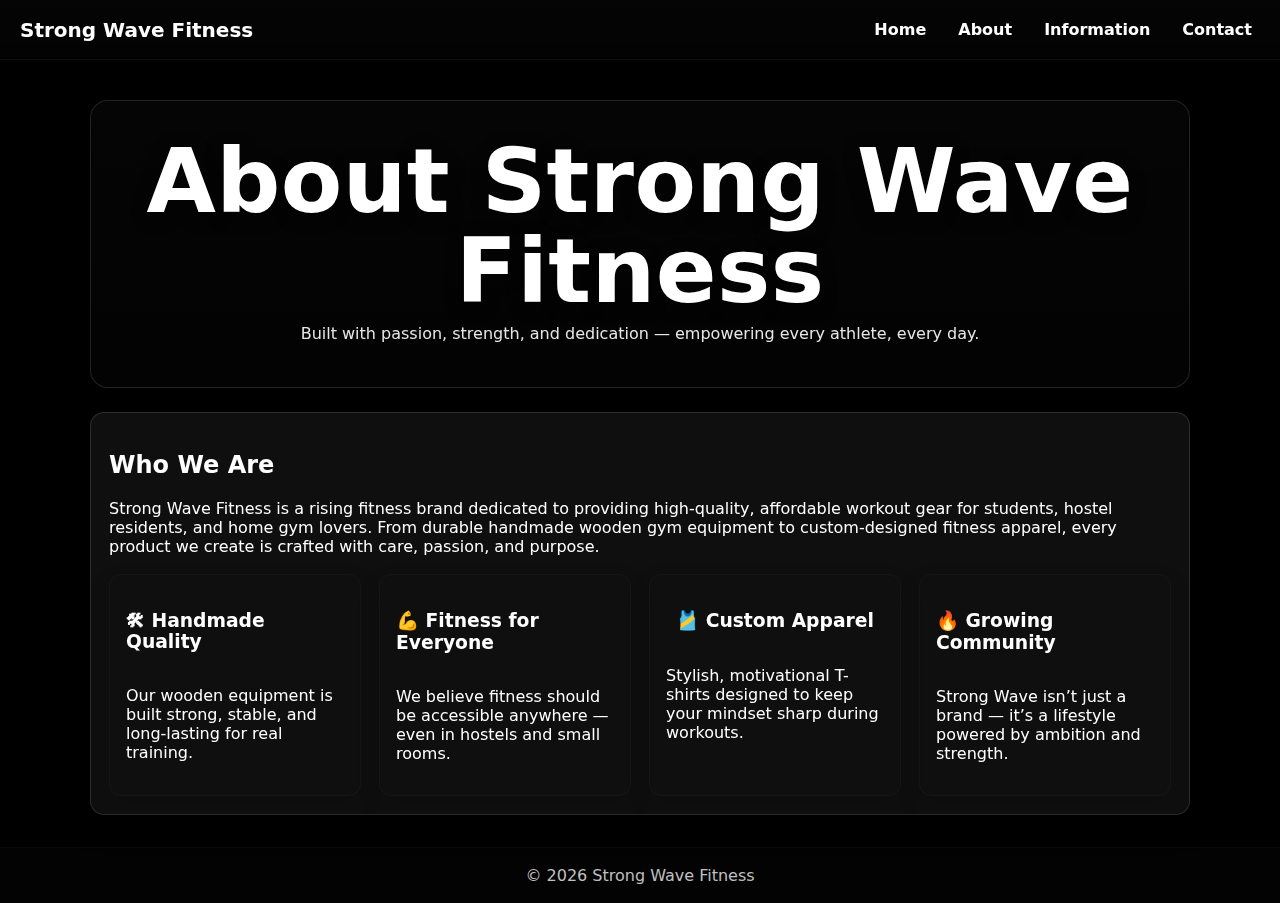
<file: about.html>
<!DOCTYPE html>
<html lang="en">
<head>
  <meta charset="utf-8"/>
  <meta name="viewport" content="width=device-width,initial-scale=1"/>
  <title>About - Strong Wave Fitness</title>
  <link rel="stylesheet" href="styles.css">
</head>
<body>
  <header class="site-header">
  <a class="site-brand" href="index.html">Strong Wave Fitness</a>
  <div class="nav" role="navigation" aria-label="Main">
    <a href="home.html">Home</a>
    <a href="about.html">About</a>
    <a href="information.html">Information</a>
    <a href="contact.html">Contact</a>
  </div>
</header>

  <main>
    <section class="hero">
      <h1 class="site-title">About Strong Wave Fitness</h1>
      <p style="color:rgba(255,255,255,0.9);max-width:900px;margin:8px auto">Built with passion, strength, and dedication — empowering every athlete, every day.</p>
    </section>

    <section class="panel" aria-labelledby="who">
      <h2 id="who">Who We Are</h2>
      <p>Strong Wave Fitness is a rising fitness brand dedicated to providing high-quality, affordable workout gear for students, hostel residents, and home gym lovers. From durable handmade wooden gym equipment to custom-designed fitness apparel, every product we create is crafted with care, passion, and purpose.</p>

      <div style="display:grid;grid-template-columns:repeat(auto-fit,minmax(220px,1fr));gap:18px;margin-top:18px">
        <div class="card" style="background:transparent;">
          <h3>🛠 Handmade Quality</h3>
          <p>Our wooden equipment is built strong, stable, and long-lasting for real training.</p>
        </div>
        <div class="card" style="background:transparent;">
          <h3>💪 Fitness for Everyone</h3>
          <p>We believe fitness should be accessible anywhere — even in hostels and small rooms.</p>
        </div>
        <div class="card" style="background:transparent;">
          <h3>🎽 Custom Apparel</h3>
          <p>Stylish, motivational T-shirts designed to keep your mindset sharp during workouts.</p>
        </div>
        <div class="card" style="background:transparent;">
          <h3>🔥 Growing Community</h3>
          <p>Strong Wave isn’t just a brand — it’s a lifestyle powered by ambition and strength.</p>
        </div>
      </div>
    </section>

    <footer class="site-footer">&copy; <span id="yr"></span> Strong Wave Fitness</footer>
  </main>

  <script src="scripts.js" defer></script>
</body>
</html>
</file>
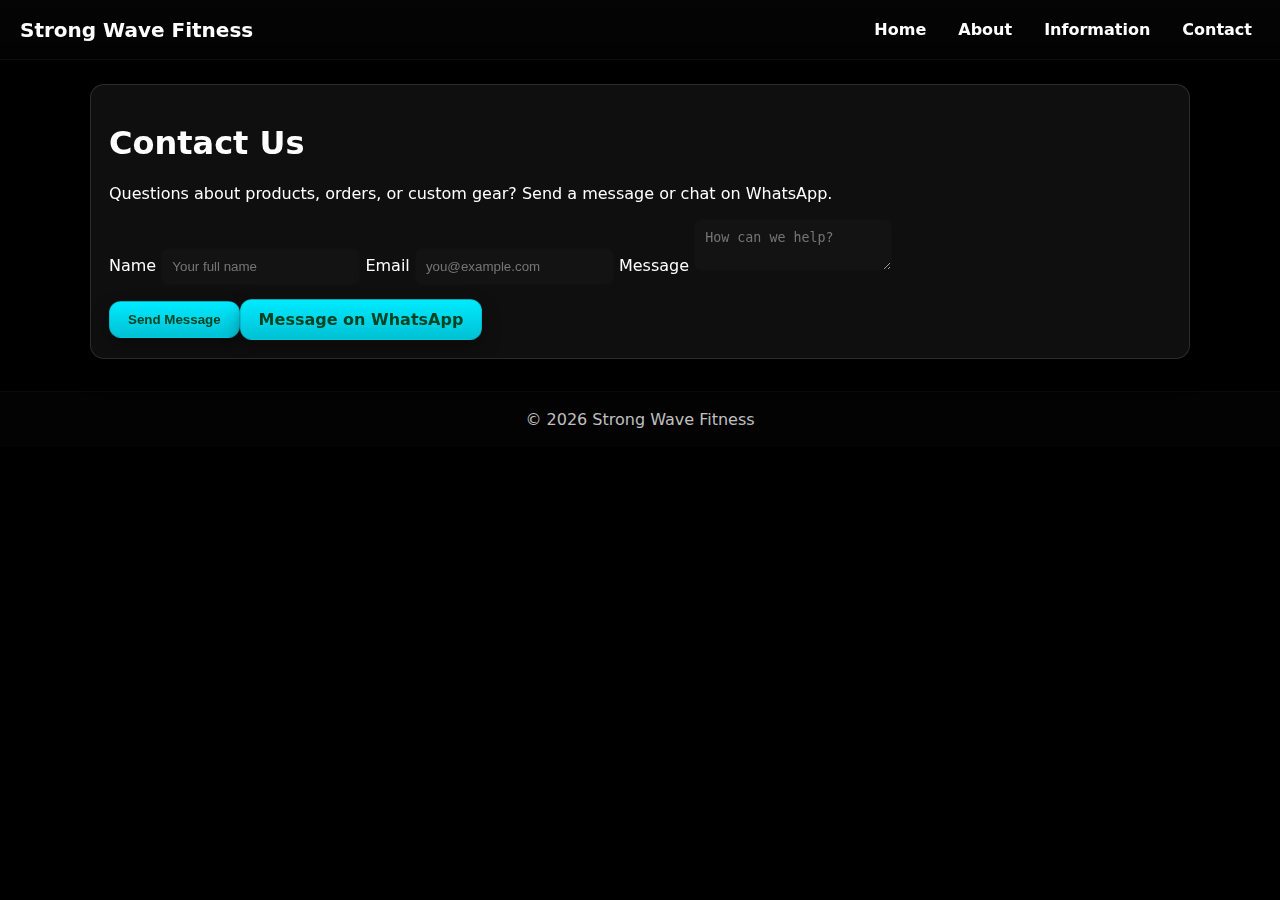
<file: contact.html>
<!DOCTYPE html>
<html lang="en">
<head>
  <meta charset="utf-8"/>
  <meta name="viewport" content="width=device-width,initial-scale=1"/>
  <title>Contact - Strong Wave Fitness</title>
  <link rel="stylesheet" href="styles.css">
</head>
<body>
<header class="site-header">
  <a class="site-brand" href="index.html">Strong Wave Fitness</a>
  <div class="nav" role="navigation" aria-label="Main">
    <a href="home.html">Home</a>
    <a href="about.html">About</a>
    <a href="information.html">Information</a>
    <a href="contact.html">Contact</a>
  </div>
</header>
  <main>
    <section class="panel">
      <h1>Contact Us</h1>
      <p>Questions about products, orders, or custom gear? Send a message or chat on WhatsApp.</p>

      <form id="contactForm" method="POST" action="https://formspree.io/f/movbyvnj">
        <input type="hidden" name="_subject" value="Website contact: Strong Wave Fitness">
        <label for="name">Name</label>
        <input id="name" name="name" required placeholder="Your full name">

        <label for="email">Email</label>
        <input id="email" name="email" type="email" required placeholder="you@example.com">

        <label for="message">Message</label>
        <textarea id="message" name="message" required placeholder="How can we help?"></textarea>

        <div style="margin-top:14px;display:flex;flex-wrap:wrap;align-items:center">
          <button class="btn" type="submit">Send Message</button>
          <a id="waBtn" class="btn" href="#">Message on WhatsApp</a>
        </div>
      </form>
    </section>

    <footer class="site-footer">&copy; <span id="yr"></span> Strong Wave Fitness</footer>
  </main>

  <!-- optionally define your WA number before scripts.js loads; fallback in scripts.js will be used if absent -->
  <script>window.SWF_WA_NUMBER = '94701421968';</script>
  <script src="scripts.js" defer></script>
</body>
</html>
</file>
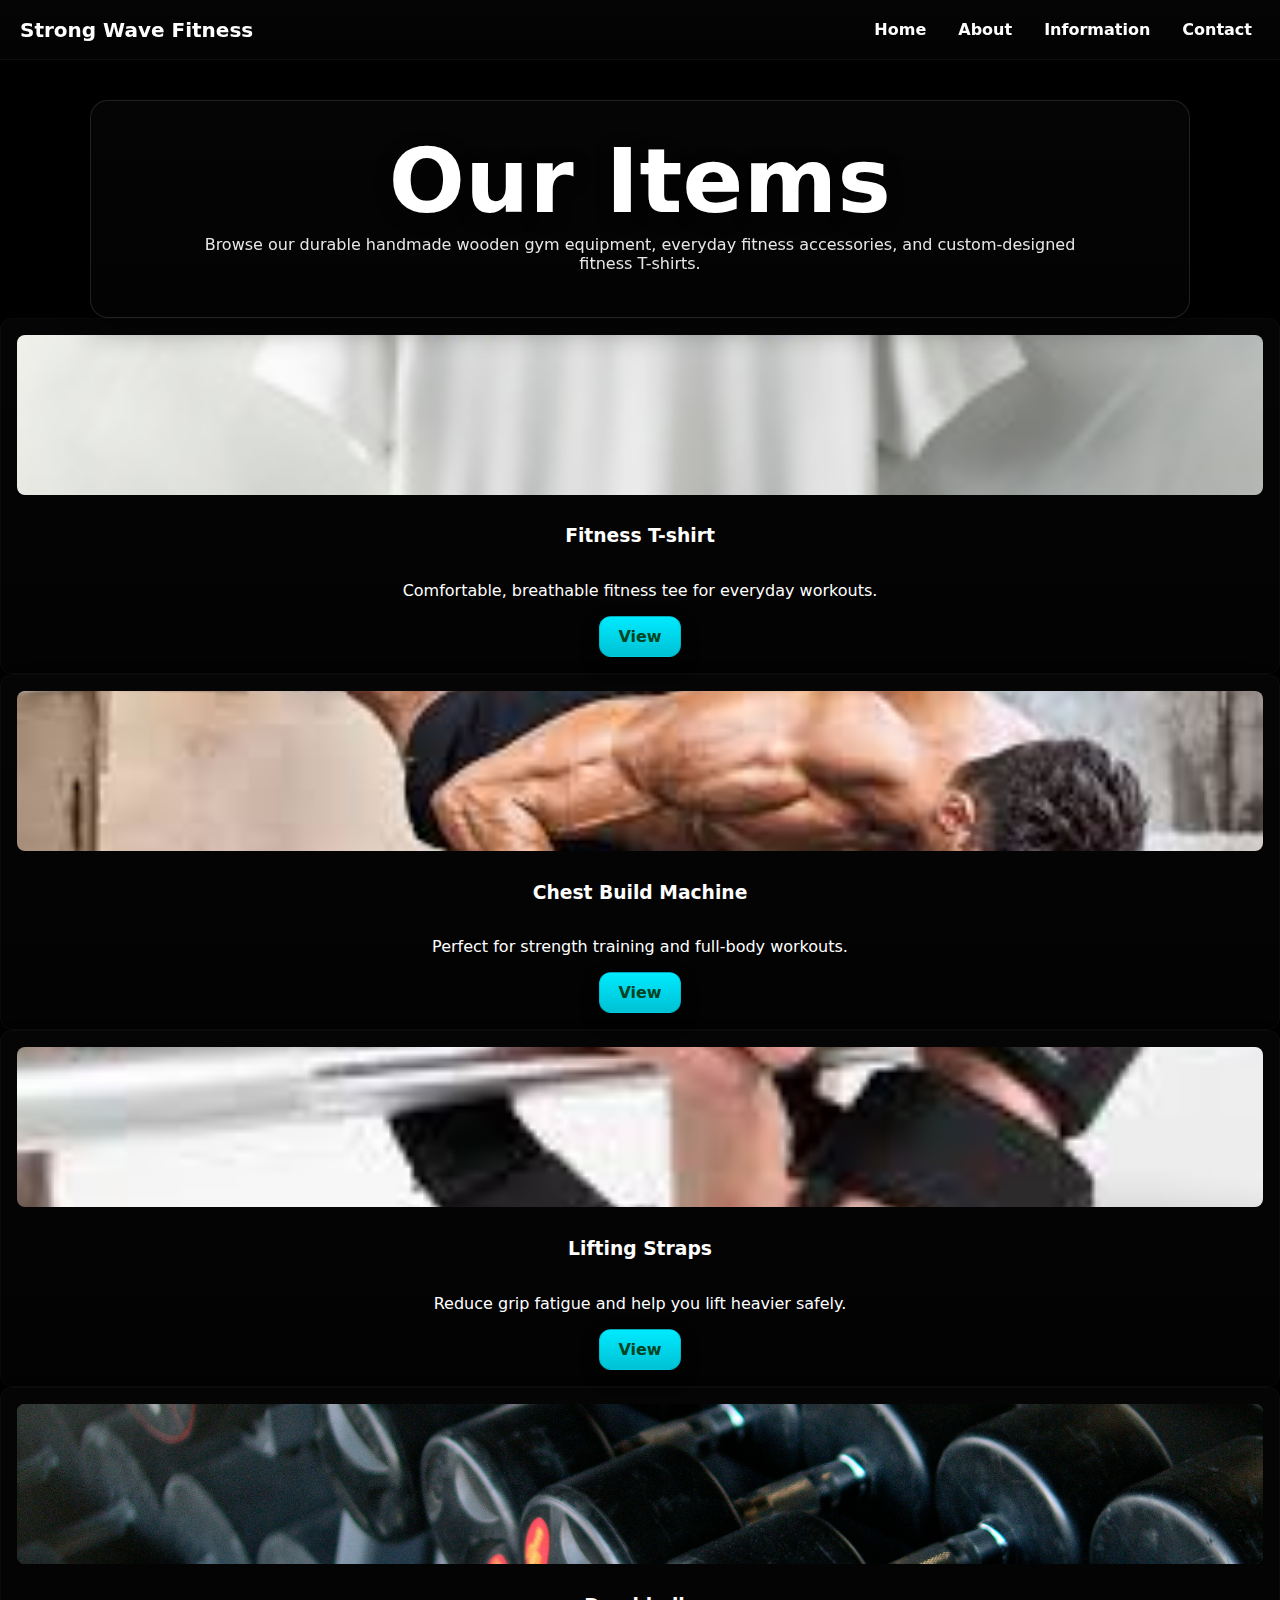
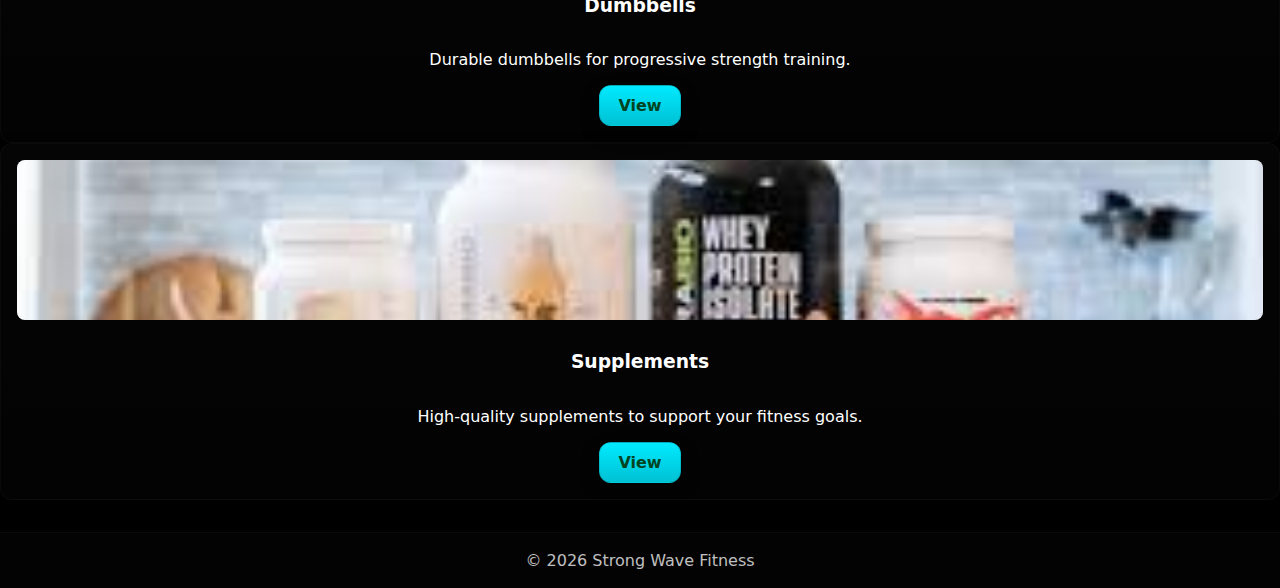
<file: home.html>
<!DOCTYPE html>
<html lang="en">
<head>
  <meta charset="utf-8" />
  <meta name="viewport" content="width=device-width,initial-scale=1" />
  <title>Home - Strong Wave Fitness</title>
  <link rel="stylesheet" href="styles.css">
</head>
<body>
  <header class="site-header">
  <a class="site-brand" href="index.html">Strong Wave Fitness</a>
  <div class="nav" role="navigation" aria-label="Main">
    <a href="home.html">Home</a>
    <a href="about.html">About</a>
    <a href="information.html">Information</a>
    <a href="contact.html">Contact</a>
  </div>
</header>
  <main>
    <section class="hero">
      <h1 class="site-title">Our Items</h1>
      <p style="color:rgba(255,255,255,0.9);max-width:900px;margin:8px auto">Browse our durable handmade wooden gym equipment, everyday fitness accessories, and custom-designed fitness T-shirts.</p>
    </section>

   <article class="card">
  <img src="101.jpg" alt="Fitness T-shirt" onerror="this.style.opacity=.6">
  <h3>Fitness T-shirt</h3>
  <p>Comfortable, breathable fitness tee for everyday workouts.</p>
  <a class="btn" href="product-fitness-tshirt.html">View</a>
</article>

      <article class="card">
        <img src="110.jpg" alt="Chest build machine" onerror="this.style.opacity=.6">
        <h3>Chest Build Machine</h3>
        <p>Perfect for strength training and full-body workouts.</p>
        <a class="btn" href="product-chest-machine.html">View</a>
      </article>

      <article class="card">
        <img src="109.jpg" alt="Lifting straps" onerror="this.style.opacity=.6">
        <h3>Lifting Straps</h3>
        <p>Reduce grip fatigue and help you lift heavier safely.</p>
        <a class="btn" href="product-lifting-straps.html">View</a>
      </article>

      <article class="card">
        <img src="108.jpg" alt="Dumbbells set" onerror="this.style.opacity=.6">
        <h3>Dumbbells</h3>
        <p>Durable dumbbells for progressive strength training.</p>
        <a class="btn" href="product-dumbbells.html">View</a>
      </article>

      <article class="card">
        <img src="105.jpg" alt="Supplements" onerror="this.style.opacity=.6">
        <h3>Supplements</h3>
        <p>High-quality supplements to support your fitness goals.</p>
        <a class="btn" href="product-supplements.html">View</a>
      </article>
    </section>

    <footer class="site-footer">&copy; <span id="yr"></span> Strong Wave Fitness</footer>
  </main>

  <script src="scripts.js" defer></script>
</body>
</html>
</file>
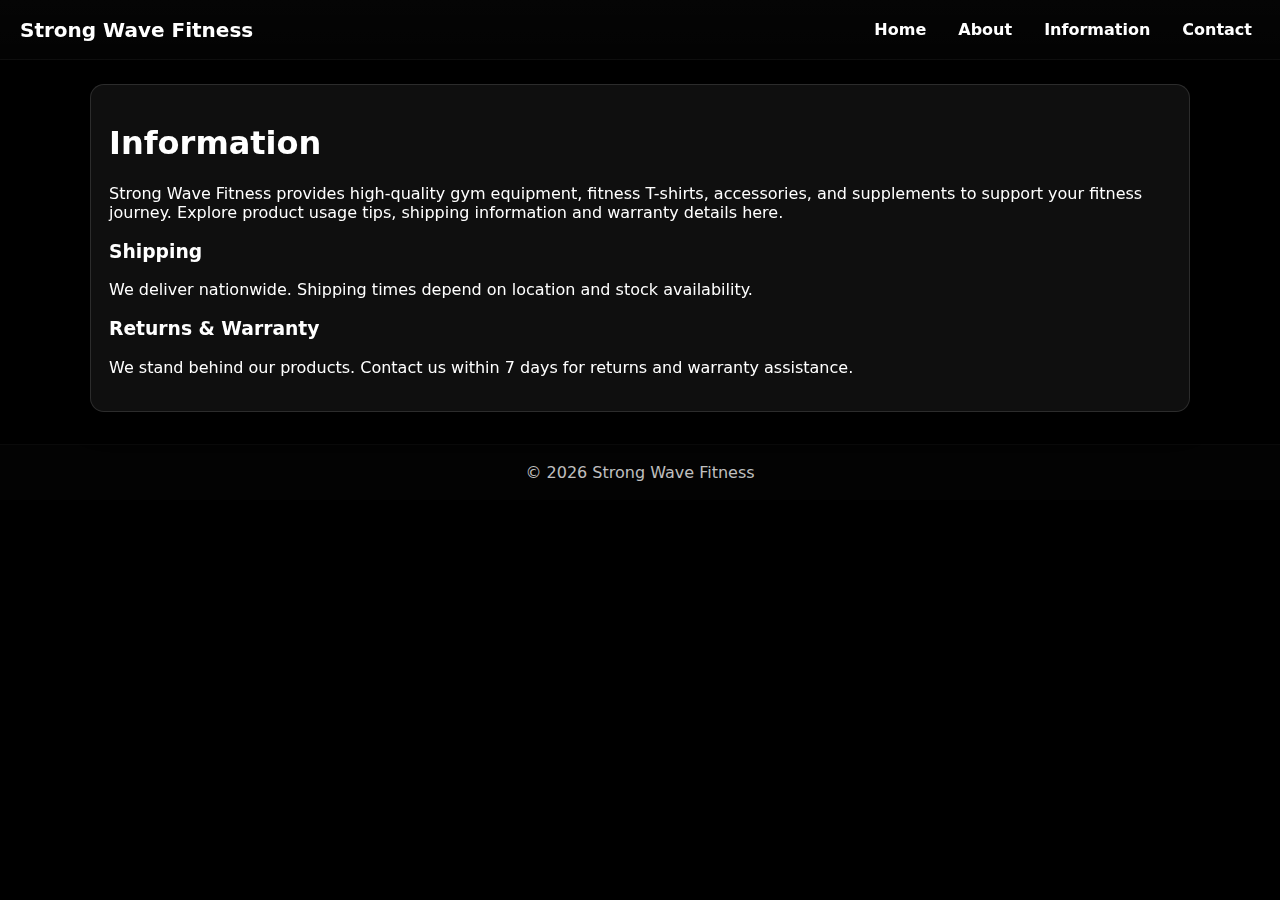
<file: information.html>
<!DOCTYPE html>
<html lang="en">
<head>
  <meta charset="utf-8"/>
  <meta name="viewport" content="width=device-width,initial-scale=1"/>
  <title>Information - Strong Wave Fitness</title>
  <link rel="stylesheet" href="styles.css">
</head>
<body>
 <header class="site-header">
  <a class="site-brand" href="index.html">Strong Wave Fitness</a>
  <div class="nav" role="navigation" aria-label="Main">
    <a href="home.html">Home</a>
    <a href="about.html">About</a>
    <a href="information.html">Information</a>
    <a href="contact.html">Contact</a>
  </div>
</header>

  <main>
    <section class="panel">
      <h1>Information</h1>
      <p>Strong Wave Fitness provides high-quality gym equipment, fitness T-shirts, accessories, and supplements to support your fitness journey. Explore product usage tips, shipping information and warranty details here.</p>

      <h3>Shipping</h3>
      <p>We deliver nationwide. Shipping times depend on location and stock availability.</p>

      <h3>Returns & Warranty</h3>
      <p>We stand behind our products. Contact us within 7 days for returns and warranty assistance.</p>
    </section>

    <footer class="site-footer">&copy; <span id="yr"></span> Strong Wave Fitness</footer>
  </main>

  <script src="scripts.js" defer></script>
</body>
</html>
</file>
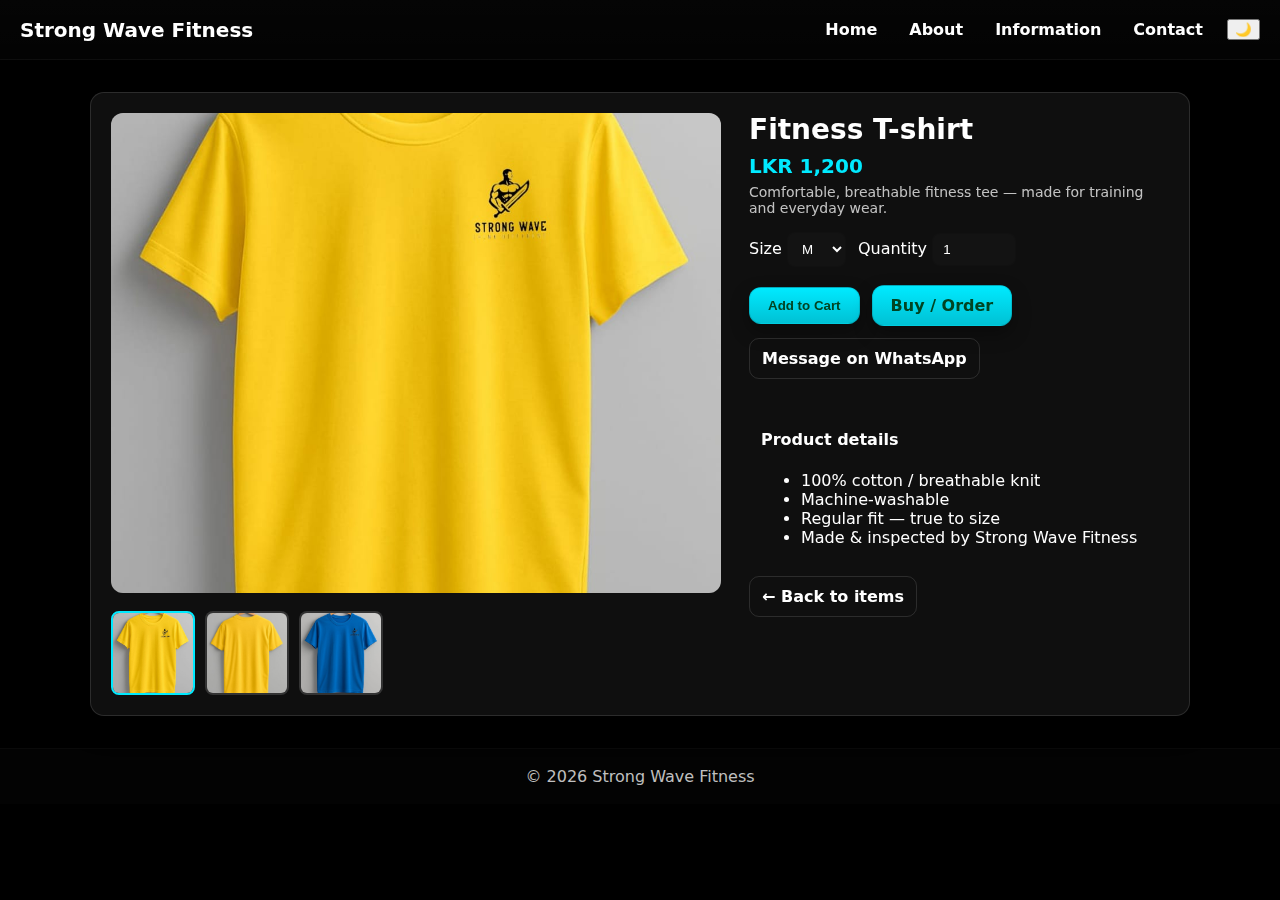
<file: product-fitness-tshirt.html>
<!DOCTYPE html>
<html lang="en">
<head>
  <meta charset="utf-8"/>
  <meta name="viewport" content="width=device-width,initial-scale=1"/>
  <title>Fitness T-shirt — Strong Wave Fitness</title>

  <!-- Use shared stylesheet -->
  <link rel="stylesheet" href="styles.css">
  <style>
    /* small page-specific overrides */
    .product-wrap{ max-width:1100px; margin:32px auto; padding:20px; display:grid; grid-template-columns: 1fr 420px; gap:28px; align-items:start; }
    .product-media{ display:flex; flex-direction:column; gap:12px }
    .product-media img{ width:100%; border-radius:12px; object-fit:cover; background:#333; height:480px; }
    .thumbs{ display:flex; gap:10px; margin-top:6px; }
    .thumbs img{ width:84px; height:84px; object-fit:cover; border-radius:8px; cursor:pointer; border:2px solid transparent; }
    .thumbs img.active{ border-color:var(--accent); }
    .product-info h1{ margin:0 0 8px; font-size:28px }
    .price{ font-weight:800; color:var(--accent); font-size:20px; margin-top:6px; }
    .meta{ color:var(--muted); margin-top:6px; font-size:14px }
    .options{ margin-top:16px; display:flex; gap:12px; align-items:center; flex-wrap:wrap }
    .select{ padding:8px 10px; border-radius:8px; border:1px solid rgba(0,0,0,0.08); }
    .qty{ width:84px; padding:8px 10px; border-radius:8px; border:1px solid rgba(0,0,0,0.08) }
    .actions{ margin-top:18px; display:flex; gap:12px; align-items:center; flex-wrap:wrap }
    .btn-ghost{ background:transparent; color:var(--text); border:1px solid rgba(255,255,255,0.12); padding:10px 12px; border-radius:10px; text-decoration:none; font-weight:700 }
    .specs{ margin-top:18px; background:transparent; padding:12px; border-radius:10px }
    @media(max-width:920px){ .product-wrap{ grid-template-columns:1fr; } .product-media img{ height:320px } }
  </style>
</head>
<body>
  <header class="site-header">
    <a class="site-brand" href="index.html">Strong Wave Fitness</a>
    <div class="nav" role="navigation" aria-label="Main">
      <a href="home.html">Home</a>
      <a href="about.html">About</a>
      <a href="information.html">Information</a>
      <a href="contact.html">Contact</a>
      <button class="theme-toggle" aria-label="Toggle theme">🌙</button>
    </div>
  </header>

  <main>
    <section class="panel product-wrap">

      <!-- Left: images -->
      <div class="product-media">
        <!-- main product image: using your uploaded file path so you can test immediately -->
        <img id="mainImage" src="images/tshirt1.jpg" alt="Fitness T-shirt">

<!-- THUMBNAILS -->
<div class="thumbs">
  <img src="images/tshirt1.jpg" class="active" data-src="images/tshirt1.jpg" alt="thumb1">
  <img src="images/tshirt2.jpg" data-src="images/tshirt2.jpg" alt="thumb2">
  <img src="images/tshirt3.jpg" data-src="images/tshirt3.jpg" alt="thumb3">
</div>
      </div>

      <!-- Right: product details -->
      <div class="product-info">
        <h1>Fitness T-shirt</h1>
        <div class="price">LKR 1,200</div>
        <div class="meta">Comfortable, breathable fitness tee — made for training and everyday wear.</div>

        <div class="options">
          <label>
            Size
            <select id="sizeSelect" class="select">
              <option value="S">S</option>
              <option value="M" selected>M</option>
              <option value="L">L</option>
              <option value="XL">XL</option>
            </select>
          </label>

          <label>
            Quantity
            <input id="qty" class="qty" type="number" min="1" value="1">
          </label>
        </div>

        <div class="actions">
          <button id="addCart" class="btn">Add to Cart</button>
          <a id="buyNow" class="btn" href="contact.html">Buy / Order</a>
          <a id="waDirect" class="btn-ghost" href="#" title="Message on WhatsApp">Message on WhatsApp</a>
        </div>

        <div class="specs">
          <h4>Product details</h4>
          <ul>
            <li>100% cotton / breathable knit</li>
            <li>Machine-washable</li>
            <li>Regular fit — true to size</li>
            <li>Made & inspected by Strong Wave Fitness</li>
          </ul>
        </div>

        <div style="margin-top:12px">
          <a class="btn-ghost" href="home.html">← Back to items</a>
        </div>
      </div>
    </section>
  </main>

  <footer class="site-footer">&copy; <span id="yr"></span> Strong Wave Fitness</footer>

  <!-- set WA number for shared scripts.js -->
  <script>window.SWF_WA_NUMBER = '94701421968';</script>
  <script src="scripts.js" defer></script>

  <script>
    // thumbnail click -> change main image
    document.addEventListener('DOMContentLoaded', function(){
      document.querySelectorAll('.thumbs img').forEach(thumb=>{
        thumb.addEventListener('click', function(){
          document.querySelectorAll('.thumbs img').forEach(t=>t.classList.remove('active'));
          thumb.classList.add('active');
          const src = thumb.getAttribute('data-src') || thumb.src;
          document.getElementById('mainImage').src = src;
        });
      });

      // Add to cart (simple front-end demo)
      document.getElementById('addCart').addEventListener('click', function(){
        const size = document.getElementById('sizeSelect').value;
        const qty = Number(document.getElementById('qty').value || 1);
        alert(`Added ${qty} x Fitness T-shirt (Size: ${size}) to cart — demo only.`);
      });

      // WhatsApp direct button (also wired by scripts.js; this is additional fallback)
      document.getElementById('waDirect').addEventListener('click', function(e){
        e.preventDefault();
        const size = document.getElementById('sizeSelect').value;
        const qty = Number(document.getElementById('qty').value || 1);
        const text = encodeURIComponent(`Hello, I want to order ${qty} x Fitness T-shirt (Size: ${size}).`);
        const WA = window.SWF_WA_NUMBER || '94701421968';
        window.open(`https://wa.me/${WA}?text=${text}`, '_blank');
      });
    });
  </script>
</body>
</html>
</file>
<file: styles.css>
/* styles.css - Full-site glass theme (single theme, no dark/light toggle) */

/* Base variables (single theme) */
:root{
  --glass-bg: rgba(255,255,255,0.06);
  --glass-border: rgba(255,255,255,0.12);
  --glass-strong: rgba(255,255,255,0.10);
  --accent: #00eaff;
  --accent-cta: #00c1d4;
  --btn-text:#042;
  --text: #ffffff;
  --muted: rgba(255,255,255,0.75);
  --page-bg: #000;
  --max-width: 1100px;
  --radius: 14px;
  --glass-blur: 10px;
  --glass-elevation: 0 8px 30px rgba(0,0,0,0.45);
}

/* Base */
*{box-sizing:border-box}
html,body{height:100%;margin:0;font-family:'Poppins',system-ui,Arial,Helvetica,sans-serif;background:var(--page-bg);color:var(--text);-webkit-font-smoothing:antialiased;-moz-osx-font-smoothing:grayscale}
a{color:inherit}

/* Media background */
.media-bg, .bg-poster-img { position: fixed; inset: 0; width:100%; height:100%; object-fit:cover; z-index:-3; pointer-events:none; background:#000; }

/* Header glass */
header.site-header{
  position:sticky; top:0; z-index:40;
  display:flex; align-items:center; justify-content:space-between;
  padding:12px 20px; gap:12px;
  background: linear-gradient(180deg, rgba(255,255,255,0.02), rgba(255,255,255,0.01));
  border-bottom: 1px solid rgba(255,255,255,0.04);
  backdrop-filter: blur(var(--glass-blur));
  -webkit-backdrop-filter: blur(var(--glass-blur));
}
.site-brand{ color:var(--text); font-weight:800; text-decoration:none; font-size:20px; z-index:2; }
.nav{ display:flex; gap:16px; align-items:center; z-index:2; }
.nav a{ text-decoration:none; color:var(--text); font-weight:700; padding:8px; border-radius:8px; }
.nav a:hover{ background: rgba(255,255,255,0.02); }

/* Hero (glass) */
.hero{
  margin:40px auto 0;
  max-width:var(--max-width);
  padding:36px 28px;
  border-radius:18px;
  background: linear-gradient(180deg, rgba(255,255,255,0.02), rgba(255,255,255,0.01));
  backdrop-filter: blur(calc(var(--glass-blur) + 2px));
  -webkit-backdrop-filter: blur(calc(var(--glass-blur) + 2px));
  box-shadow: var(--glass-elevation);
  border: 1px solid var(--glass-border);
  text-align:center;
}
.site-title{ font-size:clamp(48px,7vw,96px); margin:0; line-height:1; letter-spacing:0.4px; color:var(--text); font-weight:800; text-shadow: 0 4px 18px rgba(0,0,0,0.35); }

/* CTA */
.cta-row{ margin-top:18px; display:flex; gap:14px; justify-content:center; align-items:center; flex-wrap:wrap; }
.btn{ display:inline-block; background: linear-gradient(180deg, var(--accent), var(--accent-cta)); color:var(--btn-text); padding:10px 18px; border-radius:12px; font-weight:800; text-decoration:none; box-shadow: 0 8px 18px rgba(0,0,0,0.35); border: 1px solid rgba(0,0,0,0.12); }

/* About block */
.about-block{
  max-width:var(--max-width);
  margin:44px auto 80px;
  padding:22px 28px;
  border-radius:12px;
  background: linear-gradient(180deg, rgba(255,255,255,0.01), rgba(255,255,255,0.01));
  border:1px solid rgba(255,255,255,0.03);
  backdrop-filter: blur(6px);
  -webkit-backdrop-filter: blur(6px);
  color:var(--text);
  font-size:clamp(16px,2.2vw,20px);
  line-height:1.6;
}

/* panel/card/grid/footer */
.panel{ max-width:var(--max-width); margin:24px auto; padding:18px; border-radius:var(--radius); background:var(--glass-bg); border:1px solid var(--glass-border); backdrop-filter: blur(var(--glass-blur)); -webkit-backdrop-filter: blur(var(--glass-blur)); box-shadow: var(--glass-elevation); }
.grid{ display:grid; grid-template-columns:repeat(auto-fit,minmax(240px,1fr)); gap:24px; max-width:1200px; margin:20px auto; padding:0 20px; }
.card{ padding:16px; border-radius:12px; background: linear-gradient(180deg, rgba(255,255,255,0.02), rgba(255,255,255,0.01)); border:1px solid rgba(255,255,255,0.03); box-shadow: 0 10px 24px rgba(0,0,0,0.12); color:var(--text); display:flex; flex-direction:column; align-items:center; }
.card img{ width:100%; height:160px; object-fit:cover; border-radius:8px; margin-bottom:12px; background:#444; }
input, select, textarea { padding:10px; border-radius:8px; border:1px solid rgba(0,0,0,0.08); background: rgba(255,255,255,0.02); color:var(--text); }

/* Footer */
footer.site-footer{ margin-top:32px; padding:18px; text-align:center; color:var(--muted); max-width:100%; background: linear-gradient(180deg, rgba(255,255,255,0.01), rgba(255,255,255,0.01)); border-top:1px solid rgba(255,255,255,0.03); }

/* responsive */
@media (max-width:820px){ .hero{ margin:20px 12px; padding:18px; } .site-title{ font-size:40px; } .about-block{ margin:28px 12px; padding:16px; font-size:16px; } .nav{ gap:12px; } }
</file>
